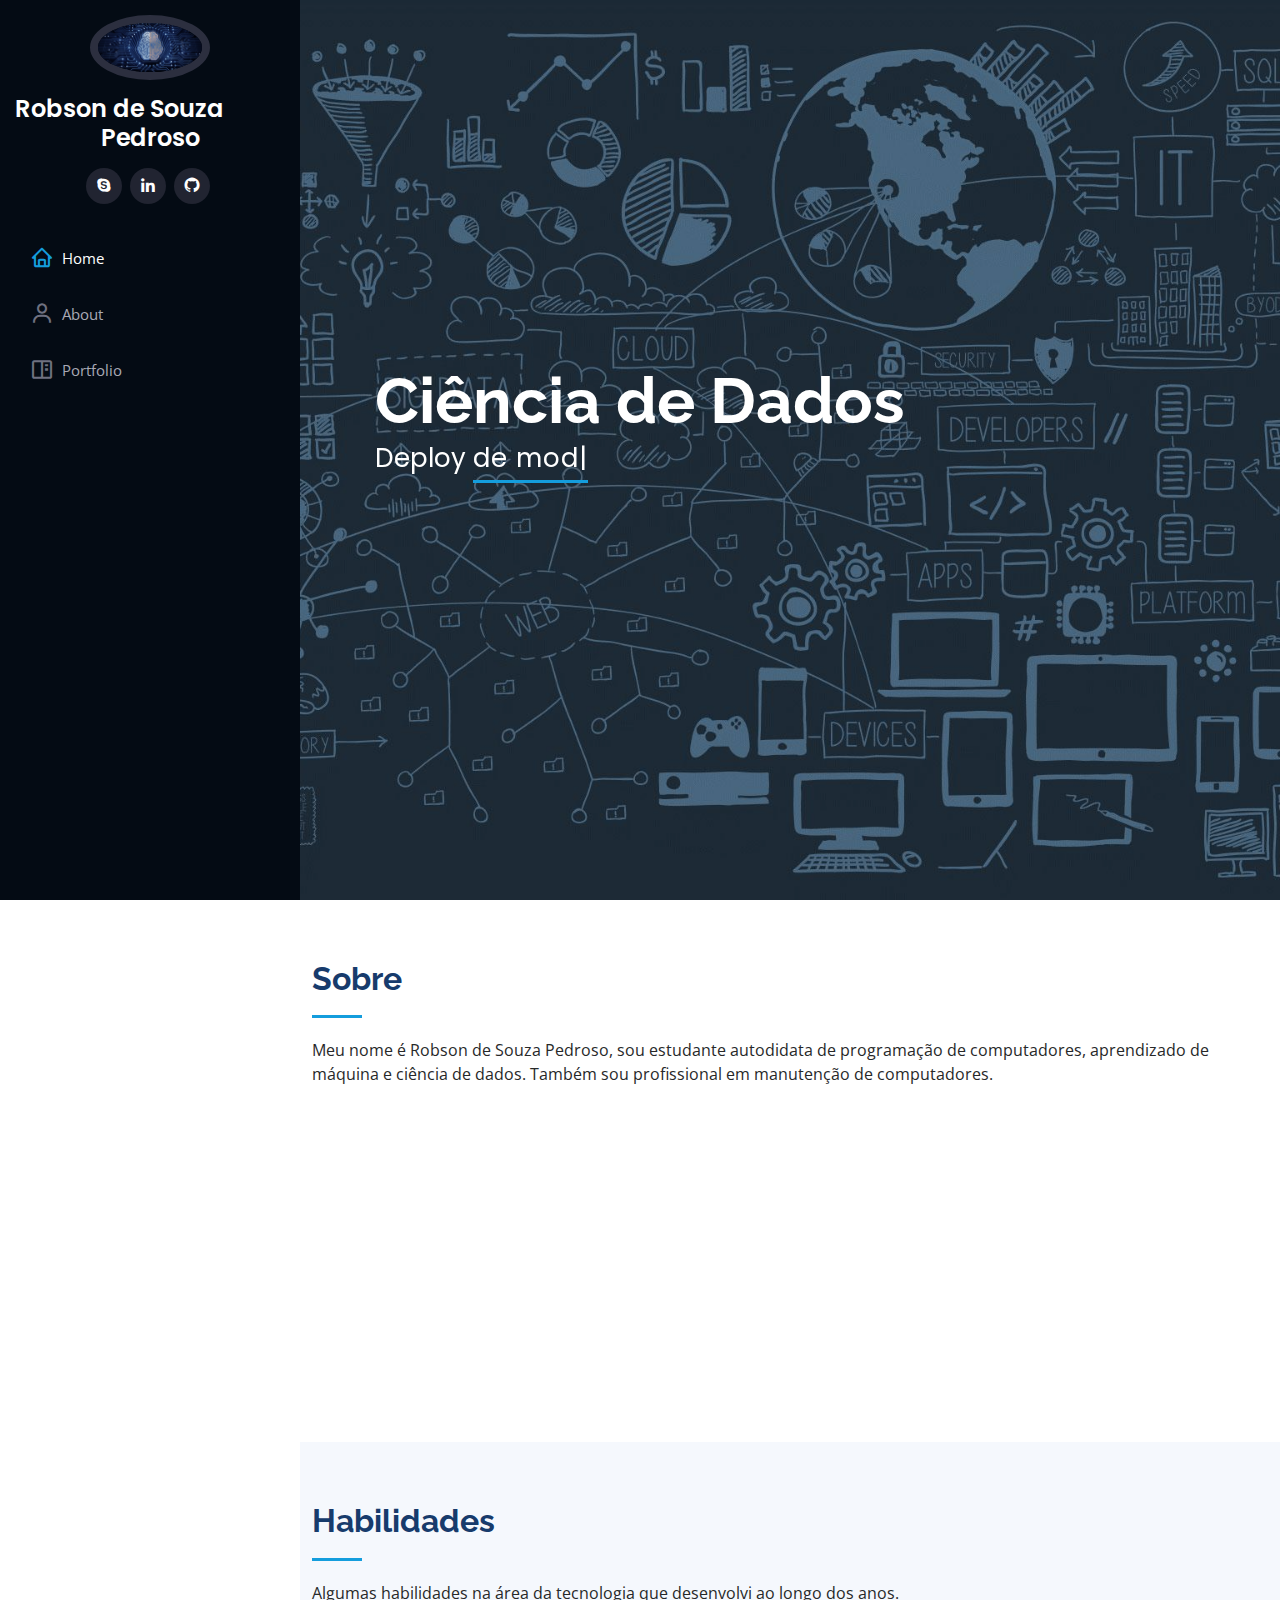
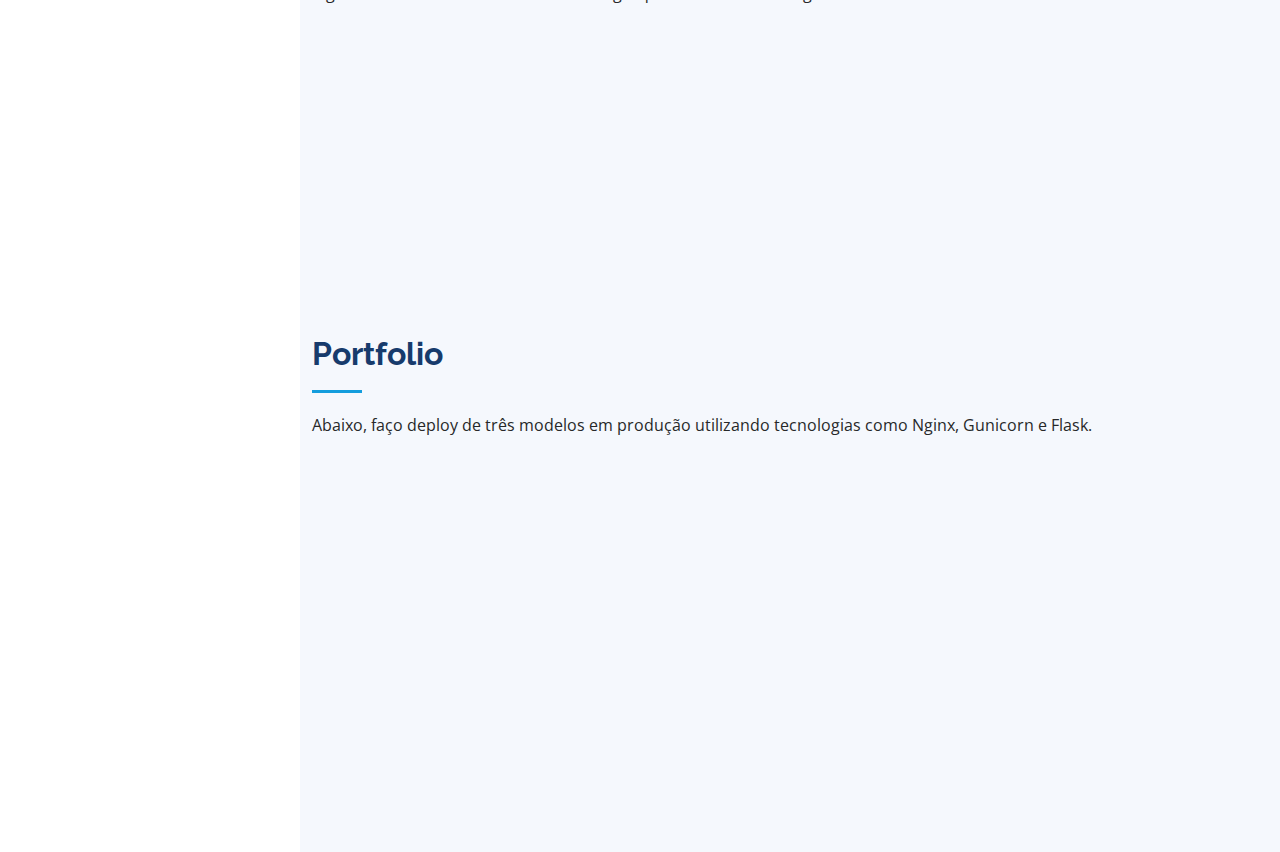
<file: template/template/index.html>
<!DOCTYPE html>
<html lang="en">
  <head>
    <meta charset="utf-8">
    <meta content="width=device-width, initial-scale=1.0" name="viewport">
    <title>Portfolio - Ciência de Dados</title>
    <meta content="" name="description">
    <meta content="" name="keywords">
    <!-- Favicons -->
    <link href="assets/img/favicon.png" rel="icon">
    <link href="assets/img/apple-touch-icon.png" rel="apple-touch-icon">
    <!-- Google Fonts -->
    <link href="https://fonts.googleapis.com/css?family=Open+Sans:300,300i,400,400i,600,600i,700,700i|Raleway:300,300i,400,400i,500,500i,600,600i,700,700i|Poppins:300,300i,400,400i,500,500i,600,600i,700,700i" rel="stylesheet">
    <!-- Vendor CSS Files -->
    <link href="assets/vendor/aos/aos.css" rel="stylesheet">
    <link href="assets/vendor/bootstrap/css/bootstrap.min.css" rel="stylesheet">
    <link href="assets/vendor/bootstrap-icons/bootstrap-icons.css" rel="stylesheet">
    <link href="assets/vendor/boxicons/css/boxicons.min.css" rel="stylesheet">
    <link href="assets/vendor/glightbox/css/glightbox.min.css" rel="stylesheet">
    <link href="assets/vendor/swiper/swiper-bundle.min.css" rel="stylesheet">
    <!-- Template Main CSS File -->
    <link href="assets/css/style.css" rel="stylesheet">
  </head>
  <body>
    <!-- ======= Mobile nav toggle button ======= -->
    <i class="bi bi-list mobile-nav-toggle d-xl-none"></i>
    <!-- ======= Header ======= -->
    <header id="header">
      <div class="d-flex flex-column">
        <div class="profile">
          <img src="assets/img/profile-img.jpg" alt="" class="img-fluid rounded-circle">
          <h1 class="text-light">
            <a href="index.html">Robson de Souza Pedroso</a>
          </h1>
          <div class="social-links mt-3 text-center">
            <a href="#" class="google-plus">
              <i class="bx bxl-skype"></i>
            </a>
            <a href="#" class="linkedin">
              <i class="bx bxl-linkedin"></i>
            </a>
            <a href="#" class="github">
              <i class="bx bxl-github"></i>
            </a>
          </div>
        </div>
        <nav id="navbar" class="nav-menu navbar">
          <ul>
            <li>
              <a href="#hero" class="nav-link scrollto active">
                <i class="bx bx-home"></i>
                <span>Home</span>
              </a>
            </li>
            <li>
              <a href="#about" class="nav-link scrollto">
                <i class="bx bx-user"></i>
                <span>About</span>
              </a>
            </li>
            <li>
              <a href="#portfolio" class="nav-link scrollto">
                <i class="bx bx-book-content"></i>
                <span>Portfolio</span>
              </a>
            </li>
          </ul>
        </nav>
        <!-- .nav-menu -->
      </div>
    </header>
    <!-- End Header -->
    <!-- ======= Hero Section ======= -->
    <section id="hero" class="d-flex flex-column justify-content-center align-items-center">
      <div class="hero-container" data-aos="fade-in">
        <h1>Ciência de Dados</h1>
        <p>Deploy <span class="typed" data-typed-items="de modelos de aprendizado de máquina."></span>
        </p>
      </div>
    </section>
    <!-- End Hero -->
    <main id="main">
      <!-- ======= About Section ======= -->
      <section id="about" class="about">
        <div class="container">
          <div class="section-title">
            <h2>Sobre</h2>
            <p>Meu nome é Robson de Souza Pedroso, sou estudante autodidata de programação de computadores, aprendizado de máquina e ciência de dados. Também sou profissional em manutenção de computadores.</p>
          </div>
          <div class="row">
            <!--<div class="col-lg-4" data-aos="fade-right">
              <img src="assets/img/profile-img.jpg" class="img-fluid" alt="">
            </div>-->
            <div class="col-lg-8 pt-4 pt-lg-0 content" data-aos="fade-left">
              <div class="row">
                <div class="col-lg-6">
                  <ul>
                    <li>
                      <i class="bi bi-chevron-right"></i>
                      <strong>Nascimento:</strong>
                      <span>00000</span>
                    </li>
                    <li>
                      <i class="bi bi-chevron-right"></i>
                      <strong>Github:</strong>
                      <span><a href="https://github.com/robson-rsp">robson-rsp</a></span>
                    </li>
                    <li>
                      <i class="bi bi-chevron-right"></i>
                      <strong>Telefone:</strong>
                      <span>00000</span>
                    </li>
                    <li>
                      <i class="bi bi-chevron-right"></i>
                      <strong>Cidade:</strong>
                      <span>Caxias do Sul (RS)</span>
                    </li>
                  </ul>
                </div>
                <div class="col-lg-6">
                  <ul>
                    <li>
                      <i class="bi bi-chevron-right"></i>
                      <strong>Escolaridade:</strong>
                      <span>Superior incompleto</span>
                    </li>
                    <li>
                      <i class="bi bi-chevron-right"></i>
                      <strong>Email:</strong>
                      <span>rdesouzapedroso@gmail.com</span>
                    </li>
                  </ul>
                </div>
              </div>
            </div>
          </div>
        </div>
      </section>
      <!-- End About Section -->
      <!-- ======= Facts Section ======= -->
      <section id="facts" class="facts"></section>
      <!-- End Facts Section -->
      <!-- ======= Skills Section ======= -->
      <section id="skills" class="skills section-bg">
        <div class="container">
          <div class="section-title">
            <h2>Habilidades</h2>
            <p>Algumas habilidades na área da tecnologia que desenvolvi ao longo dos anos.</p>
          </div>
          <div class="row skills-content">
            <div class="col-lg-6" data-aos="fade-up">
              <div class="progress">
                <span class="skill">Manutenção de computadores <i class="val">100%</i>
                </span>
                <div class="progress-bar-wrap">
                  <div class="progress-bar" role="progressbar" aria-valuenow="100" aria-valuemin="0" aria-valuemax="100"></div>
                </div>
              </div>
              <div class="progress">
                <span class="skill">Linguagem C <i class="val">80%</i>
                </span>
                <div class="progress-bar-wrap">
                  <div class="progress-bar" role="progressbar" aria-valuenow="80" aria-valuemin="0" aria-valuemax="100"></div>
                </div>
              </div>
              <div class="progress">
                <span class="skill">Linguagem Java <i class="val">85%</i>
                </span>
                <div class="progress-bar-wrap">
                  <div class="progress-bar" role="progressbar" aria-valuenow="85" aria-valuemin="0" aria-valuemax="100"></div>
                </div>
              </div>
            </div>
            <div class="col-lg-6" data-aos="fade-up" data-aos-delay="100">
              <div class="progress">
                <span class="skill">Linguagem Pyhton <i class="val">90%</i>
                </span>
                <div class="progress-bar-wrap">
                  <div class="progress-bar" role="progressbar" aria-valuenow="90" aria-valuemin="0" aria-valuemax="100"></div>
                </div>
              </div>
              <div class="progress">
                <span class="skill">Linguagem SQL <i class="val">70%</i>
                </span>
                <div class="progress-bar-wrap">
                  <div class="progress-bar" role="progressbar" aria-valuenow="70" aria-valuemin="0" aria-valuemax="100"></div>
                </div>
              </div>
            </div>
          </div>
        </div>
      </section>
      <!-- End Skills Section -->
      <!-- ======= Portfolio Section ======= -->
      <section id="portfolio" class="portfolio section-bg">
        <div class="container">
          <div class="section-title">
            <h2>Portfolio</h2>
            <p>Abaixo, faço deploy de três modelos em produção utilizando tecnologias como Nginx, Gunicorn e Flask.</p>
          </div>
          <div class="row" data-aos="fade-up">
            <div class="col-lg-12 d-flex justify-content-center">
              <ul id="portfolio-flters">
                <li data-filter="*" class="filter-active">TODOS</li>
                <li data-filter=".filter-classifier">CLASSIFICAÇÃO</li>
                <li data-filter=".filter-regressor">REGRESSÃO</li>
                <li data-filter=".filter-timeseries">SÉRIE TEMPORAL</li>
              </ul>
            </div>
          </div>
          <div class="row portfolio-container" data-aos="fade-up" data-aos-delay="100">
            <a href="/classifier">
              <div class="col-lg-4 col-md-6 portfolio-item filter-classifier">
                <div class="portfolio-wrap">
                  <img src="assets/img/portfolio/classifier.jpg" class="img-fluid" alt="">
                </div>
              </div>
            </a>
            <a href="/regressor">
              <div class="col-lg-4 col-md-6 portfolio-item filter-regressor">
                <div class="portfolio-wrap">
                  <img src="assets/img/portfolio/regressor.jpg" class="img-fluid" alt="">
                </div>
              </div>
            </a>
            <a href="/timeseries">
              <div class="col-lg-4 col-md-6 portfolio-item filter-timeseries">
                  <div class="portfolio-wrap">
                    <img src="assets/img/portfolio/timeseries.png" class="img-fluid" alt="">
                  </div>
              </div>
            </a>
          </div>
        </div>
      </section>
      <!-- End Portfolio Section -->
    </main>
    <!-- End #main -->
    <a href="#" class="back-to-top d-flex align-items-center justify-content-center">
      <i class="bi bi-arrow-up-short"></i>
    </a>
    <!-- Vendor JS Files -->
    <script src="assets/vendor/purecounter/purecounter_vanilla.js"></script>
    <script src="assets/vendor/aos/aos.js"></script>
    <script src="assets/vendor/bootstrap/js/bootstrap.bundle.min.js"></script>
    <script src="assets/vendor/glightbox/js/glightbox.min.js"></script>
    <script src="assets/vendor/isotope-layout/isotope.pkgd.min.js"></script>
    <script src="assets/vendor/swiper/swiper-bundle.min.js"></script>
    <script src="assets/vendor/typed.js/typed.min.js"></script>
    <script src="assets/vendor/waypoints/noframework.waypoints.js"></script>
    <script src="assets/vendor/php-email-form/validate.js"></script>
    <!-- Template Main JS File -->
    <script src="assets/js/main.js"></script>
  </body>
</html>
</file>
<file: template/template/assets/css/style.css>
/**
* Template Name: iPortfolio - v3.10.0
* Template URL: https://bootstrapmade.com/iportfolio-bootstrap-portfolio-websites-template/
* Author: BootstrapMade.com
* License: https://bootstrapmade.com/license/
*/

/*--------------------------------------------------------------
# General
--------------------------------------------------------------*/
body {
  font-family: "Open Sans", sans-serif;
  color: #272829;
}

a {
  color: #149ddd;
  text-decoration: none;
}

a:hover {
  color: #37b3ed;
  text-decoration: none;
}

h1,
h2,
h3,
h4,
h5,
h6 {
  font-family: "Raleway", sans-serif;
}

/*--------------------------------------------------------------
# Back to top button
--------------------------------------------------------------*/
.back-to-top {
  position: fixed;
  visibility: hidden;
  opacity: 0;
  right: 15px;
  bottom: 15px;
  z-index: 996;
  background: #149ddd;
  width: 40px;
  height: 40px;
  border-radius: 50px;
  transition: all 0.4s;
}

.back-to-top i {
  font-size: 28px;
  color: #fff;
  line-height: 0;
}

.back-to-top:hover {
  background: #2eafec;
  color: #fff;
}

.back-to-top.active {
  visibility: visible;
  opacity: 1;
}

/*--------------------------------------------------------------
# Header
--------------------------------------------------------------*/
#header {
  position: fixed;
  top: 0;
  left: 0;
  bottom: 0;
  width: 300px;
  transition: all ease-in-out 0.5s;
  z-index: 9997;
  transition: all 0.5s;
  padding: 0 15px;
  background: #040b14;
  overflow-y: auto;
}

#header .profile img {
  margin: 15px auto;
  display: block;
  width: 120px;
  border: 8px solid #2c2f3f;
}

#header .profile h1 {
  font-size: 24px;
  margin: 0;
  padding: 0;
  font-weight: 600;
  -moz-text-align-last: center;
  text-align-last: center;
  font-family: "Poppins", sans-serif;
}

#header .profile h1 a,
#header .profile h1 a:hover {
  color: #fff;
  text-decoration: none;
}

#header .profile .social-links a {
  font-size: 18px;
  display: inline-block;
  background: #212431;
  color: #fff;
  line-height: 1;
  padding: 8px 0;
  margin-right: 4px;
  border-radius: 50%;
  text-align: center;
  width: 36px;
  height: 36px;
  transition: 0.3s;
}

#header .profile .social-links a:hover {
  background: #149ddd;
  color: #fff;
  text-decoration: none;
}

#main {
  margin-left: 300px;
}

@media (max-width: 1199px) {
  #header {
    left: -300px;
  }

  #main {
    margin-left: 0;
  }
}

/*--------------------------------------------------------------
# Navigation Menu
--------------------------------------------------------------*/
/* Desktop Navigation */
.nav-menu {
  padding: 30px 0 0 0;
}

.nav-menu * {
  margin: 0;
  padding: 0;
  list-style: none;
}

.nav-menu>ul>li {
  position: relative;
  white-space: nowrap;
}

.nav-menu a,
.nav-menu a:focus {
  display: flex;
  align-items: center;
  color: #a8a9b4;
  padding: 12px 15px;
  margin-bottom: 8px;
  transition: 0.3s;
  font-size: 15px;
}

.nav-menu a i,
.nav-menu a:focus i {
  font-size: 24px;
  padding-right: 8px;
  color: #6f7180;
}

.nav-menu a:hover,
.nav-menu .active,
.nav-menu .active:focus,
.nav-menu li:hover>a {
  text-decoration: none;
  color: #fff;
}

.nav-menu a:hover i,
.nav-menu .active i,
.nav-menu .active:focus i,
.nav-menu li:hover>a i {
  color: #149ddd;
}

/* Mobile Navigation */
.mobile-nav-toggle {
  position: fixed;
  right: 15px;
  top: 15px;
  z-index: 9998;
  border: 0;
  font-size: 24px;
  transition: all 0.4s;
  outline: none !important;
  background-color: #149ddd;
  color: #fff;
  width: 40px;
  height: 40px;
  display: inline-flex;
  align-items: center;
  justify-content: center;
  line-height: 0;
  border-radius: 50px;
  cursor: pointer;
}

.mobile-nav-active {
  overflow: hidden;
}

.mobile-nav-active #header {
  left: 0;
}

/*--------------------------------------------------------------
# Hero Section
--------------------------------------------------------------*/
#hero {
  width: 100%;
  height: 100vh;
  background: url("../img/hero-bg.jpg") top center;
  background-size: cover;
}

#hero:before {
  content: "";
  background: rgba(5, 13, 24, 0.3);
  position: absolute;
  bottom: 0;
  top: 0;
  left: 0;
  right: 0;
  z-index: 1;
}

#hero .hero-container {
  position: relative;
  z-index: 2;
  min-width: 300px;
}

#hero h1 {
  margin: 0 0 10px 0;
  font-size: 64px;
  font-weight: 700;
  line-height: 56px;
  color: #fff;
}

#hero p {
  color: #fff;
  margin-bottom: 50px;
  font-size: 26px;
  font-family: "Poppins", sans-serif;
}

#hero p span {
  color: #fff;
  padding-bottom: 4px;
  letter-spacing: 1px;
  border-bottom: 3px solid #149ddd;
}

@media (min-width: 1024px) {
  #hero {
    background-attachment: fixed;
  }
}

@media (max-width: 768px) {
  #hero h1 {
    font-size: 28px;
    line-height: 36px;
  }

  #hero h2 {
    font-size: 18px;
    line-height: 24px;
    margin-bottom: 30px;
  }
}

/*--------------------------------------------------------------
# Sections General
--------------------------------------------------------------*/
section {
  padding: 60px 0;
  overflow: hidden;
}

.section-bg {
  background: #f5f8fd;
}

.section-title {
  padding-bottom: 30px;
}

.section-title h2 {
  font-size: 32px;
  font-weight: bold;
  margin-bottom: 20px;
  padding-bottom: 20px;
  position: relative;
  color: #173b6c;
}

.section-title h2::after {
  content: "";
  position: absolute;
  display: block;
  width: 50px;
  height: 3px;
  background: #149ddd;
  bottom: 0;
  left: 0;
}

.section-title p {
  margin-bottom: 0;
}

/*--------------------------------------------------------------
# About
--------------------------------------------------------------*/
.about .content h3 {
  font-weight: 700;
  font-size: 26px;
  color: #173b6c;
}

.about .content ul {
  list-style: none;
  padding: 0;
}

.about .content ul li {
  margin-bottom: 20px;
  display: flex;
  align-items: center;
}

.about .content ul strong {
  margin-right: 10px;
}

.about .content ul i {
  font-size: 16px;
  margin-right: 5px;
  color: #149ddd;
  line-height: 0;
}

.about .content p:last-child {
  margin-bottom: 0;
}

/*--------------------------------------------------------------
# Facts
--------------------------------------------------------------*/
.facts {
  padding-bottom: 30px;
}

.facts .count-box {
  padding: 30px;
  width: 100%;
}

.facts .count-box i {
  display: block;
  font-size: 44px;
  color: #149ddd;
  float: left;
  line-height: 0;
}

.facts .count-box span {
  font-size: 48px;
  line-height: 40px;
  display: block;
  font-weight: 700;
  color: #050d18;
  margin-left: 60px;
}

.facts .count-box p {
  padding: 15px 0 0 0;
  margin: 0 0 0 60px;
  font-family: "Raleway", sans-serif;
  font-size: 14px;
  color: #122f57;
}

.facts .count-box a {
  font-weight: 600;
  display: block;
  margin-top: 20px;
  color: #122f57;
  font-size: 15px;
  font-family: "Poppins", sans-serif;
  transition: ease-in-out 0.3s;
}

.facts .count-box a:hover {
  color: #1f5297;
}

/*--------------------------------------------------------------
# Akills
--------------------------------------------------------------*/
.skills .progress {
  height: 60px;
  display: block;
  background: none;
  border-radius: 0;
}

.skills .progress .skill {
  padding: 0;
  margin: 0 0 6px 0;
  text-transform: uppercase;
  display: block;
  font-weight: 600;
  font-family: "Poppins", sans-serif;
  color: #050d18;
}

.skills .progress .skill .val {
  float: right;
  font-style: normal;
}

.skills .progress-bar-wrap {
  background: #dce8f8;
  height: 10px;
}

.skills .progress-bar {
  width: 1px;
  height: 10px;
  transition: 0.9s;
  background-color: #149ddd;
}

/*--------------------------------------------------------------
# Resume
--------------------------------------------------------------*/
.resume .resume-title {
  font-size: 26px;
  font-weight: 700;
  margin-top: 20px;
  margin-bottom: 20px;
  color: #050d18;
}

.resume .resume-item {
  padding: 0 0 20px 20px;
  margin-top: -2px;
  border-left: 2px solid #1f5297;
  position: relative;
}

.resume .resume-item h4 {
  line-height: 18px;
  font-size: 18px;
  font-weight: 600;
  text-transform: uppercase;
  font-family: "Poppins", sans-serif;
  color: #050d18;
  margin-bottom: 10px;
}

.resume .resume-item h5 {
  font-size: 16px;
  background: #e4edf9;
  padding: 5px 15px;
  display: inline-block;
  font-weight: 600;
  margin-bottom: 10px;
}

.resume .resume-item ul {
  padding-left: 20px;
}

.resume .resume-item ul li {
  padding-bottom: 10px;
}

.resume .resume-item:last-child {
  padding-bottom: 0;
}

.resume .resume-item::before {
  content: "";
  position: absolute;
  width: 16px;
  height: 16px;
  border-radius: 50px;
  left: -9px;
  top: 0;
  background: #fff;
  border: 2px solid #1f5297;
}

/*--------------------------------------------------------------
# Portfolio
--------------------------------------------------------------*/
.portfolio .portfolio-item {
  margin-bottom: 30px;
}

.portfolio #portfolio-flters {
  padding: 0;
  margin: 0 auto 35px auto;
  list-style: none;
  text-align: center;
  background: #fff;
  border-radius: 50px;
  padding: 2px 15px;
}

.portfolio #portfolio-flters li {
  cursor: pointer;
  display: inline-block;
  padding: 10px 15px 8px 15px;
  font-size: 14px;
  font-weight: 600;
  line-height: 1;
  text-transform: uppercase;
  color: #272829;
  margin-bottom: 5px;
  transition: all 0.3s ease-in-out;
}

.portfolio #portfolio-flters li:hover,
.portfolio #portfolio-flters li.filter-active {
  color: #149ddd;
}

.portfolio #portfolio-flters li:last-child {
  margin-right: 0;
}

.portfolio .portfolio-wrap {
  transition: 0.3s;
  position: relative;
  overflow: hidden;
  z-index: 1;
}

.portfolio .portfolio-wrap::before {
  content: "";
  background: rgba(255, 255, 255, 0.5);
  position: absolute;
  left: 0;
  right: 0;
  top: 0;
  bottom: 0;
  transition: all ease-in-out 0.3s;
  z-index: 2;
  opacity: 0;
}

.portfolio .portfolio-wrap .portfolio-links {
  opacity: 1;
  left: 0;
  right: 0;
  bottom: -60px;
  z-index: 3;
  position: absolute;
  transition: all ease-in-out 0.3s;
  display: flex;
  justify-content: center;
}

.portfolio .portfolio-wrap .portfolio-links a {
  color: #fff;
  font-size: 28px;
  text-align: center;
  background: rgba(20, 157, 221, 0.75);
  transition: 0.3s;
  width: 50%;
}

.portfolio .portfolio-wrap .portfolio-links a:hover {
  background: rgba(20, 157, 221, 0.95);
}

.portfolio .portfolio-wrap .portfolio-links a+a {
  border-left: 1px solid #37b3ed;
}

.portfolio .portfolio-wrap:hover::before {
  top: 0;
  left: 0;
  right: 0;
  bottom: 0;
  opacity: 1;
}

.portfolio .portfolio-wrap:hover .portfolio-links {
  opacity: 1;
  bottom: 0;
}

/*--------------------------------------------------------------
# Portfolio Details
--------------------------------------------------------------*/
.portfolio-details {
  padding-top: 40px;
}

.portfolio-details .portfolio-details-slider img {
  width: 100%;
}

.portfolio-details .portfolio-details-slider .swiper-pagination {
  margin-top: 20px;
  position: relative;
}

.portfolio-details .portfolio-details-slider .swiper-pagination .swiper-pagination-bullet {
  width: 12px;
  height: 12px;
  background-color: #fff;
  opacity: 1;
  border: 1px solid #149ddd;
}

.portfolio-details .portfolio-details-slider .swiper-pagination .swiper-pagination-bullet-active {
  background-color: #149ddd;
}

.portfolio-details .portfolio-info {
  padding: 30px;
  box-shadow: 0px 0 30px rgba(5, 13, 24, 0.08);
}

.portfolio-details .portfolio-info h3 {
  font-size: 22px;
  font-weight: 700;
  margin-bottom: 20px;
  padding-bottom: 20px;
  border-bottom: 1px solid #eee;
}

.portfolio-details .portfolio-info ul {
  list-style: none;
  padding: 0;
  font-size: 15px;
}

.portfolio-details .portfolio-info ul li+li {
  margin-top: 10px;
}

.portfolio-details .portfolio-description {
  padding-top: 30px;
}

.portfolio-details .portfolio-description h2 {
  font-size: 26px;
  font-weight: 700;
  margin-bottom: 20px;
}

.portfolio-details .portfolio-description p {
  padding: 0;
}

/*--------------------------------------------------------------
# Services
--------------------------------------------------------------*/
.services .icon-box {
  margin-bottom: 20px;
}

.services .icon {
  float: left;
  display: flex;
  align-items: center;
  justify-content: center;
  width: 54px;
  height: 54px;
  background: #149ddd;
  border-radius: 50%;
  transition: 0.5s;
  border: 1px solid #149ddd;
}

.services .icon i {
  color: #fff;
  font-size: 24px;
  line-height: 0;
}

.services .icon-box:hover .icon {
  background: #fff;
}

.services .icon-box:hover .icon i {
  color: #149ddd;
}

.services .title {
  margin-left: 80px;
  font-weight: 700;
  margin-bottom: 15px;
  font-size: 18px;
}

.services .title a {
  color: #343a40;
}

.services .title a:hover {
  color: #149ddd;
}

.services .description {
  margin-left: 80px;
  line-height: 24px;
  font-size: 14px;
}

/*--------------------------------------------------------------
# Testimonials
--------------------------------------------------------------*/
.testimonials .testimonials-carousel,
.testimonials .testimonials-slider {
  overflow: hidden;
}

.testimonials .testimonial-item {
  box-sizing: content-box;
  text-align: center;
  min-height: 320px;
}

.testimonials .testimonial-item .testimonial-img {
  width: 90px;
  border-radius: 50%;
  margin: 0 auto;
}

.testimonials .testimonial-item h3 {
  font-size: 18px;
  font-weight: bold;
  margin: 10px 0 5px 0;
  color: #111;
}

.testimonials .testimonial-item h4 {
  font-size: 14px;
  color: #999;
  margin: 0;
}

.testimonials .testimonial-item .quote-icon-left,
.testimonials .testimonial-item .quote-icon-right {
  color: #c3e8fa;
  font-size: 26px;
}

.testimonials .testimonial-item .quote-icon-left {
  display: inline-block;
  left: -5px;
  position: relative;
}

.testimonials .testimonial-item .quote-icon-right {
  display: inline-block;
  right: -5px;
  position: relative;
  top: 10px;
}

.testimonials .testimonial-item p {
  font-style: italic;
  margin: 0 15px 15px 15px;
  padding: 20px;
  background: #fff;
  position: relative;
  margin-bottom: 35px;
  border-radius: 6px;
  box-shadow: 0px 2px 15px rgba(0, 0, 0, 0.1);
}

.testimonials .testimonial-item p::after {
  content: "";
  width: 0;
  height: 0;
  border-top: 20px solid #fff;
  border-right: 20px solid transparent;
  border-left: 20px solid transparent;
  position: absolute;
  bottom: -20px;
  left: calc(50% - 20px);
}

.testimonials .swiper-pagination {
  margin-top: 20px;
  position: relative;
}

.testimonials .swiper-pagination .swiper-pagination-bullet {
  width: 12px;
  height: 12px;
  background-color: #fff;
  opacity: 1;
  border: 1px solid #149ddd;
}

.testimonials .swiper-pagination .swiper-pagination-bullet-active {
  background-color: #149ddd;
}

/*--------------------------------------------------------------
# Contact
--------------------------------------------------------------*/
.contact {
  padding-bottom: 130px;
}

.contact .info {
  padding: 30px;
  background: #fff;
  width: 100%;
  box-shadow: 0 0 24px 0 rgba(0, 0, 0, 0.12);
}

.contact .info i {
  font-size: 20px;
  color: #149ddd;
  float: left;
  width: 44px;
  height: 44px;
  background: #dff3fc;
  display: flex;
  justify-content: center;
  align-items: center;
  border-radius: 50px;
  transition: all 0.3s ease-in-out;
}

.contact .info h4 {
  padding: 0 0 0 60px;
  font-size: 22px;
  font-weight: 600;
  margin-bottom: 5px;
  color: #050d18;
}

.contact .info p {
  padding: 0 0 10px 60px;
  margin-bottom: 20px;
  font-size: 14px;
  color: #173b6c;
}

.contact .info .email p {
  padding-top: 5px;
}

.contact .info .social-links {
  padding-left: 60px;
}

.contact .info .social-links a {
  font-size: 18px;
  display: inline-block;
  background: #333;
  color: #fff;
  line-height: 1;
  padding: 8px 0;
  border-radius: 50%;
  text-align: center;
  width: 36px;
  height: 36px;
  transition: 0.3s;
  margin-right: 10px;
}

.contact .info .social-links a:hover {
  background: #149ddd;
  color: #fff;
}

.contact .info .email:hover i,
.contact .info .address:hover i,
.contact .info .phone:hover i {
  background: #149ddd;
  color: #fff;
}

.contact .php-email-form {
  width: 100%;
  padding: 30px;
  background: #fff;
  box-shadow: 0 0 24px 0 rgba(0, 0, 0, 0.12);
}

.contact .php-email-form .form-group {
  padding-bottom: 8px;
}

.contact .php-email-form .validate {
  display: none;
  color: red;
  margin: 0 0 15px 0;
  font-weight: 400;
  font-size: 13px;
}

.contact .php-email-form .error-message {
  display: none;
  color: #fff;
  background: #ed3c0d;
  text-align: left;
  padding: 15px;
  font-weight: 600;
}

.contact .php-email-form .error-message br+br {
  margin-top: 25px;
}

.contact .php-email-form .sent-message {
  display: none;
  color: #fff;
  background: #18d26e;
  text-align: center;
  padding: 15px;
  font-weight: 600;
}

.contact .php-email-form .loading {
  display: none;
  background: #fff;
  text-align: center;
  padding: 15px;
}

.contact .php-email-form .loading:before {
  content: "";
  display: inline-block;
  border-radius: 50%;
  width: 24px;
  height: 24px;
  margin: 0 10px -6px 0;
  border: 3px solid #18d26e;
  border-top-color: #eee;
  -webkit-animation: animate-loading 1s linear infinite;
  animation: animate-loading 1s linear infinite;
}

.contact .php-email-form .form-group {
  margin-bottom: 15px;
}

.contact .php-email-form label {
  padding-bottom: 8px;
}

.contact .php-email-form input,
.contact .php-email-form textarea {
  border-radius: 0;
  box-shadow: none;
  font-size: 14px;
}

.contact .php-email-form input {
  height: 44px;
}

.contact .php-email-form textarea {
  padding: 10px 15px;
}

.contact .php-email-form button[type=submit] {
  background: #149ddd;
  border: 0;
  padding: 10px 24px;
  color: #fff;
  transition: 0.4s;
  border-radius: 4px;
}

.contact .php-email-form button[type=submit]:hover {
  background: #37b3ed;
}

@-webkit-keyframes animate-loading {
  0% {
    transform: rotate(0deg);
  }

  100% {
    transform: rotate(360deg);
  }
}

@keyframes animate-loading {
  0% {
    transform: rotate(0deg);
  }

  100% {
    transform: rotate(360deg);
  }
}

/*--------------------------------------------------------------
# Breadcrumbs
--------------------------------------------------------------*/
.breadcrumbs {
  padding: 20px 0;
  background: #f9f9f9;
}

.breadcrumbs h2 {
  font-size: 26px;
  font-weight: 300;
}

.breadcrumbs ol {
  display: flex;
  flex-wrap: wrap;
  list-style: none;
  padding: 0;
  margin: 0;
  font-size: 15px;
}

.breadcrumbs ol li+li {
  padding-left: 10px;
}

.breadcrumbs ol li+li::before {
  display: inline-block;
  padding-right: 10px;
  color: #0e2442;
  content: "/";
}

@media (max-width: 768px) {
  .breadcrumbs .d-flex {
    display: block !important;
  }

  .breadcrumbs ol {
    display: block;
  }

  .breadcrumbs ol li {
    display: inline-block;
  }
}

/*--------------------------------------------------------------
# Footer
--------------------------------------------------------------*/
#footer {
  padding: 15px;
  color: #f4f6fd;
  font-size: 14px;
  position: fixed;
  left: 0;
  bottom: 0;
  width: 300px;
  z-index: 9999;
  background: #040b14;
}

#footer .copyright {
  text-align: center;
}

#footer .credits {
  padding-top: 5px;
  text-align: center;
  font-size: 13px;
  color: #eaebf0;
}

@media (max-width: 1199px) {
  #footer {
    position: static;
    width: auto;
    padding-right: 20px 15px;
  }
}
</file>
